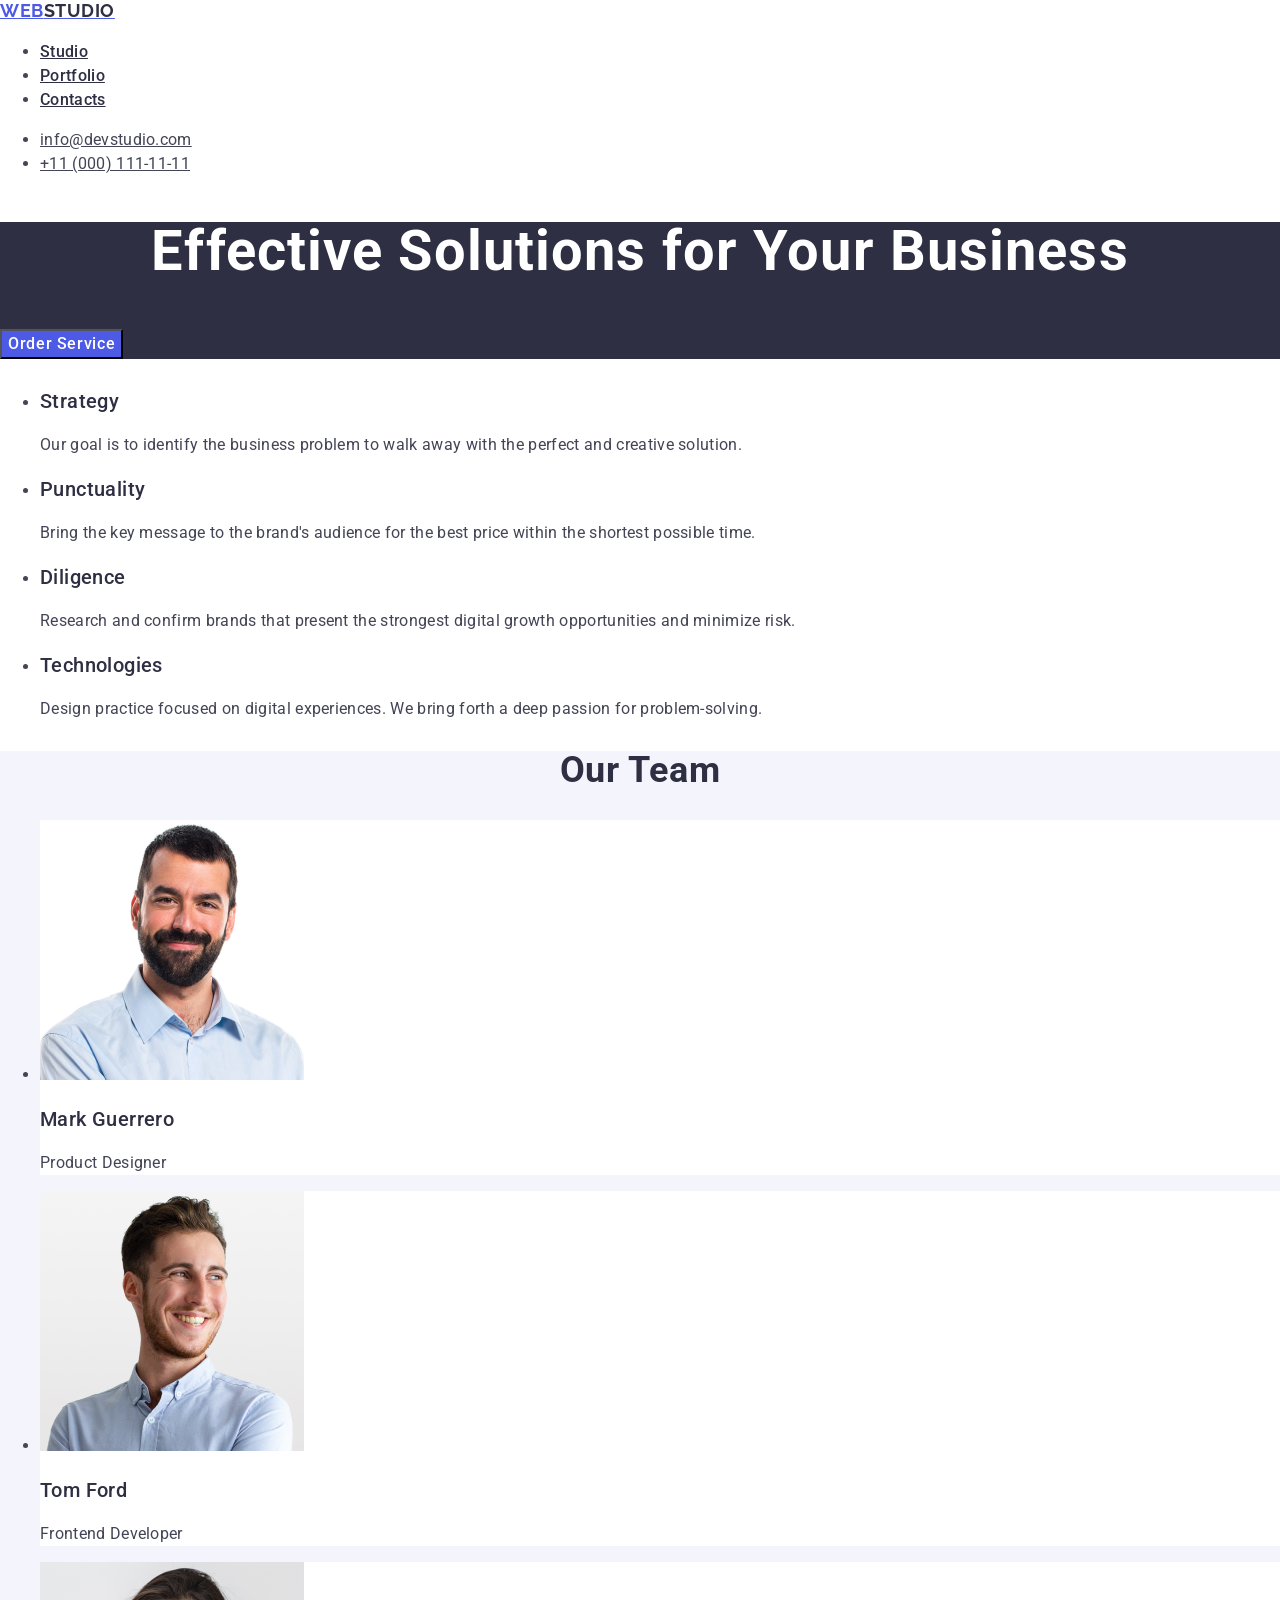
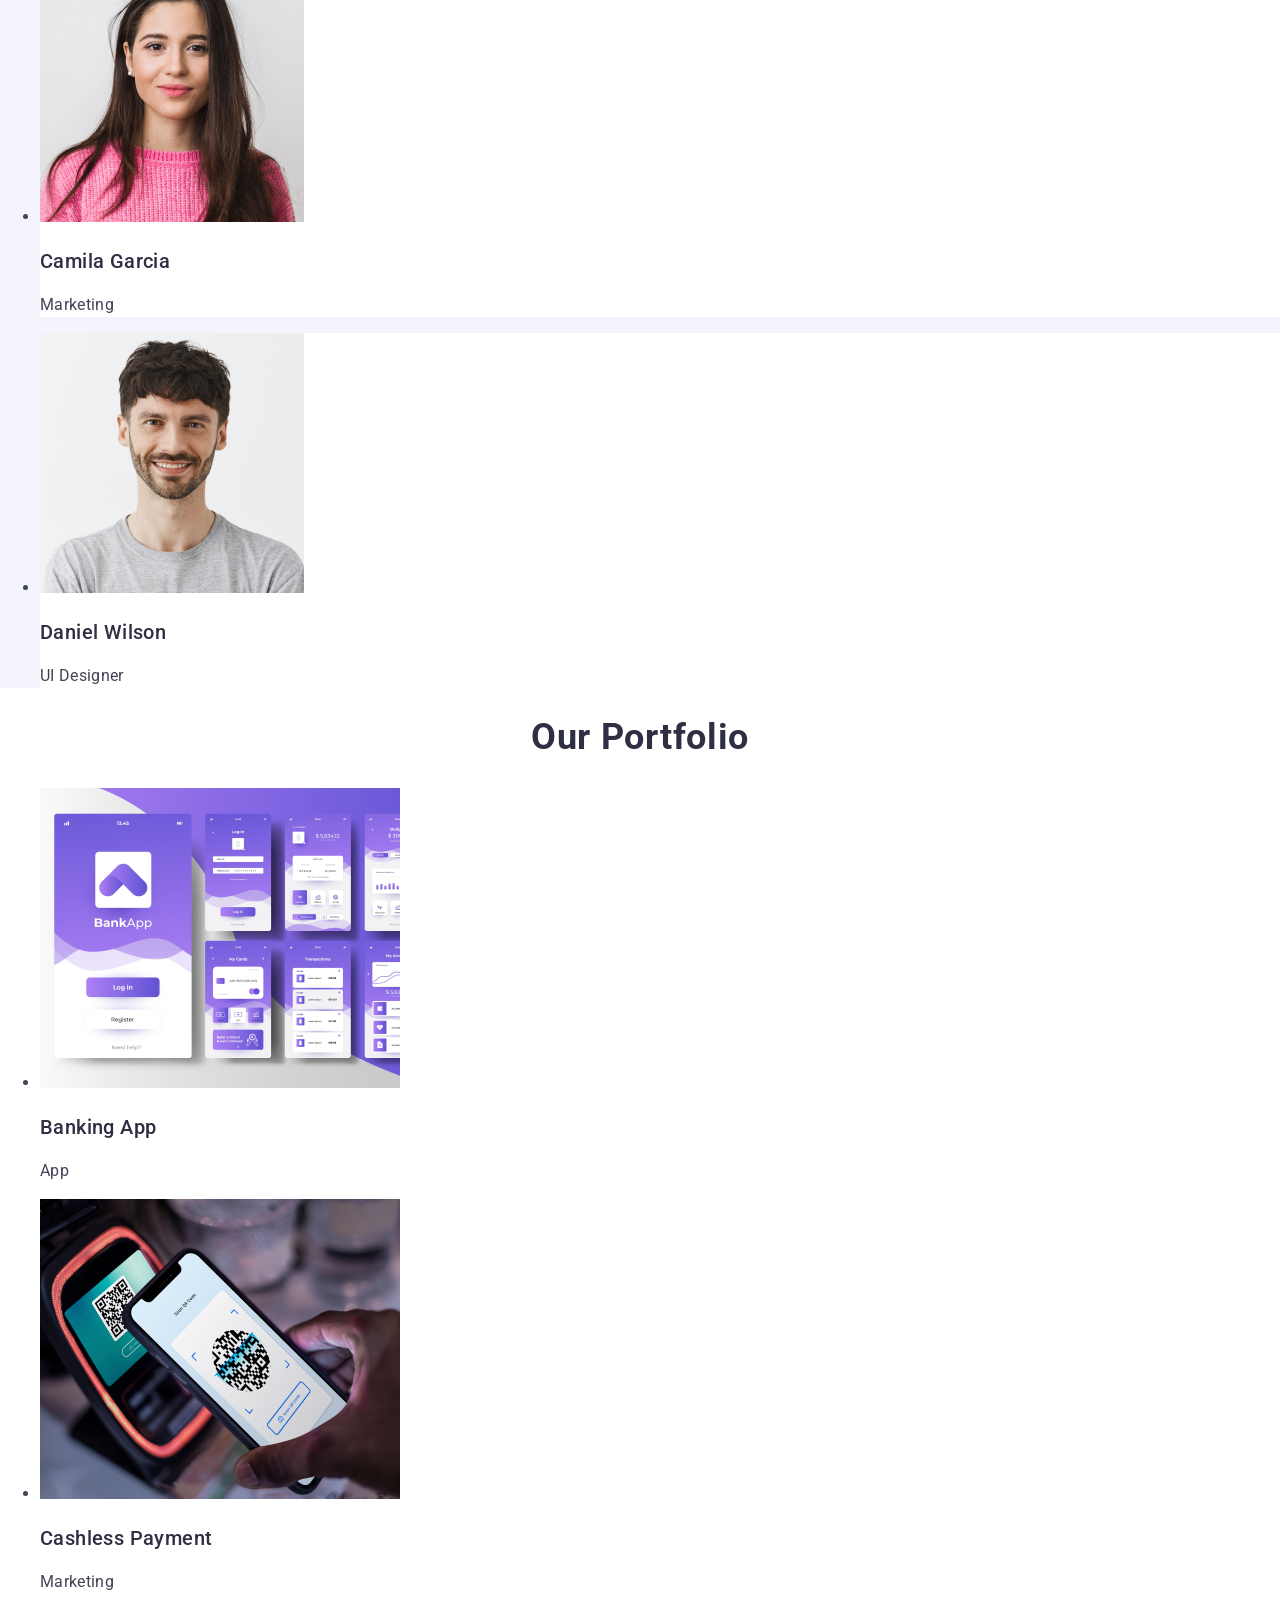
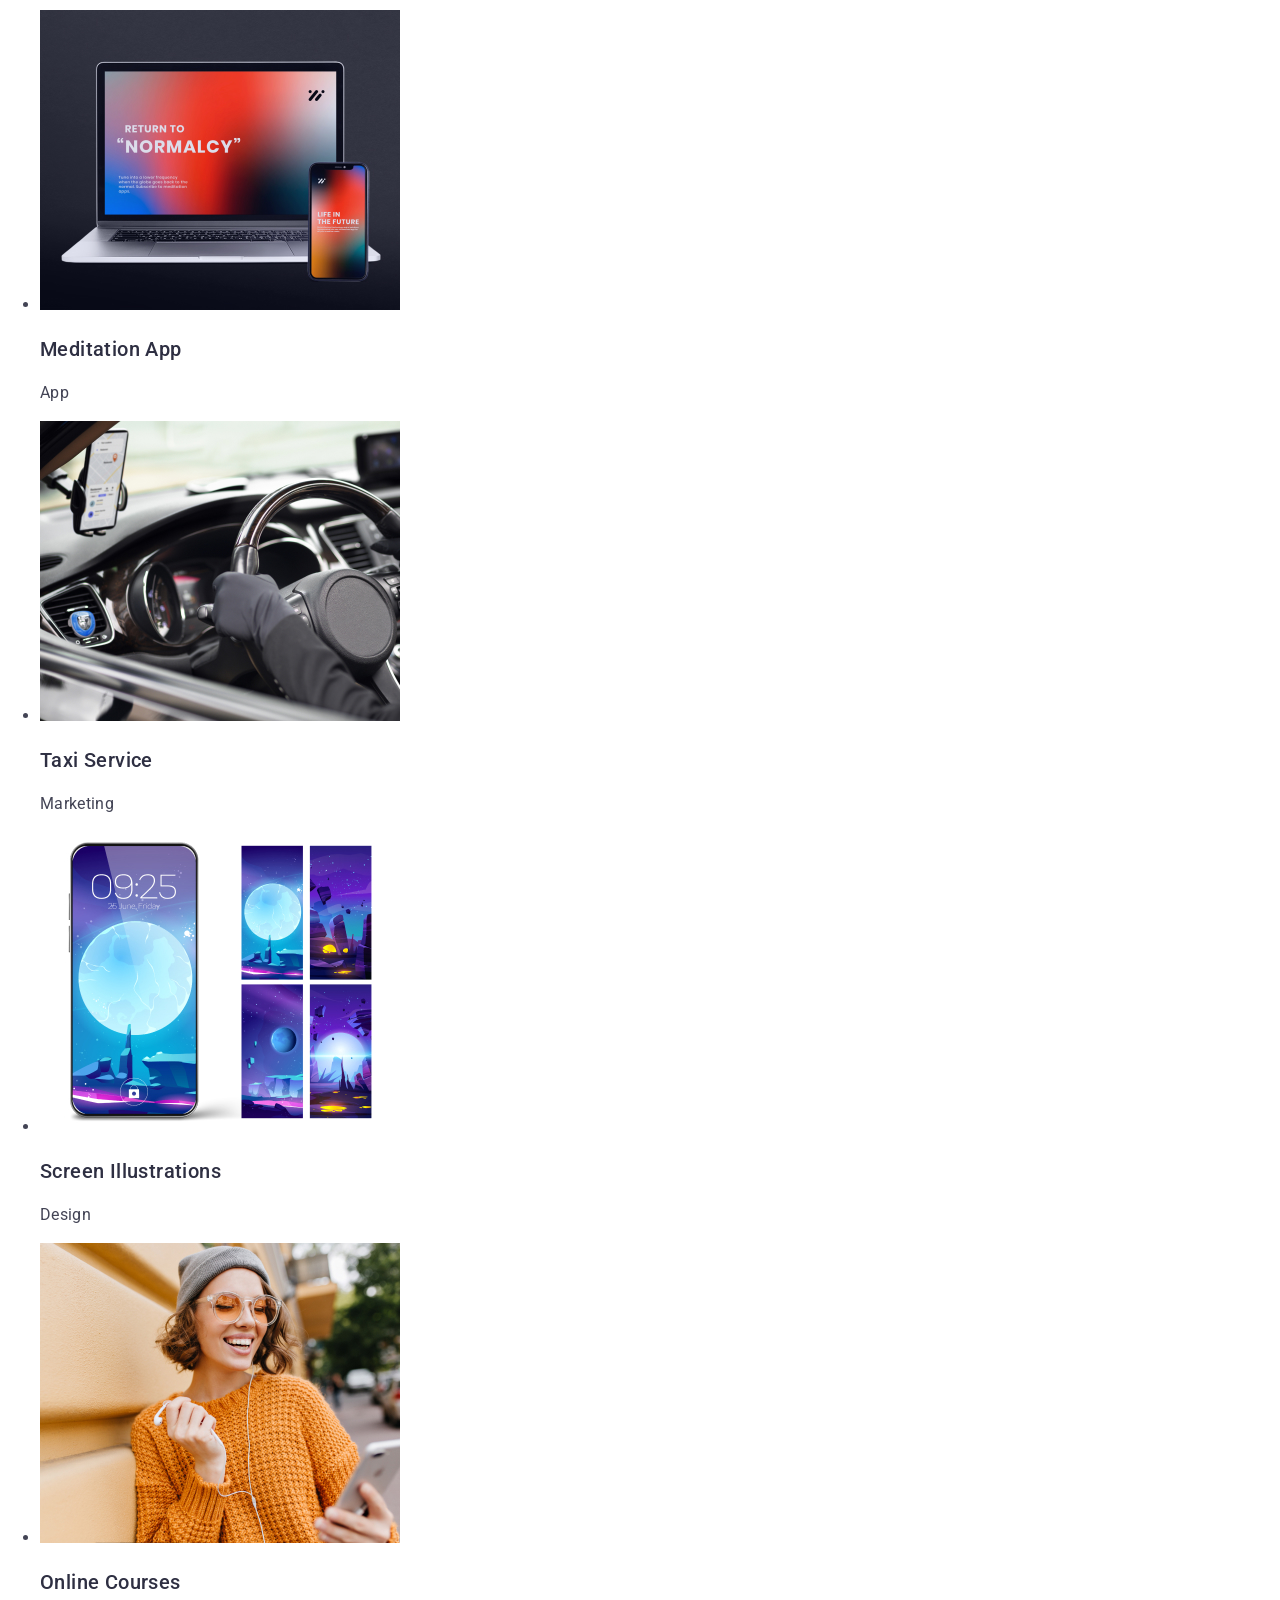
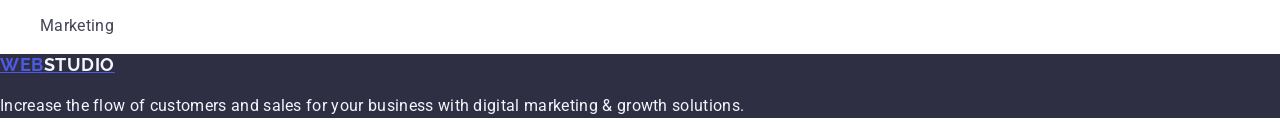
<file: index.html>
<!DOCTYPE html>
<html lang="en">
<head>
    <meta charset="UTF-8">
    <meta name="viewport" content="width=device-width, initial-scale=1.0">
    <title>Document</title>
    <link rel="preconnect" href="https://fonts.googleapis.com">
    <link rel="preconnect" href="https://fonts.gstatic.com" crossorigin>
    <link href="https://fonts.googleapis.com/css2?family=Raleway:ital,wght@0,700;1,700&family=Roboto:ital,wght@0,400;0,500;0,700;1,700&display=swap" rel="stylesheet">    <link rel="stylesheet" href="https://cdn.jsdelivr.net/npm/modern-normalize@3.0.1/modern-normalize.min.css">
    <link rel="stylesheet" href="./css/styles.css">
</head>
<body>
    <header>
        <nav class="navigation">
            <a href="./index.html" class="navigation-logo">Web<span class="navigation-logo-accent">Studio</span></a>
            <ul>
                <li><a href="./index.html" class="navigation-link">Studio</a></li>
                <li><a href="" class="navigation-link">Portfolio</a></li>
                <li><a href="" class="navigation-link">Contacts</a></li>
            </ul>
        </nav>
            <address class="address">
                <ul>
                    <li><a href="mailto:info@devstudio.com" class="address-link">info@devstudio.com</a></li>
                    <li><a href="tel:+110001111111" class="address-link">+11 (000) 111-11-11</a></li>
                </ul>
            </address>
    </header>
    <main>
        <section class="banner">
            <h1 class="banner-header">
                Effective Solutions
                for Your Business
            </h1>
            <button type="button" class="banner-button">Order Service</button>
        </section>
        <section class="goals">
            <h2 class="goals-header"></h2>
            <ul class="goals-list">
                <li>
                    <h3 class="goals-list-header">
                        Strategy 
                    </h3>
                <p class="goals-list-text">Our goal is to identify the business
                    problem to walk away with the perfect and creative solution. </p>
                </li>
                <li>
                    <h3 class="goals-list-header">
                        Punctuality
                    </h3>
                <p class="goals-list-text">Bring the key message to the brand's audience for the best price within the shortest possible time.</p>
                </li>
                <li>
                    <h3 class="goals-list-header">
                        Diligence
                    </h3>
                <p class="goals-list-text">Research and confirm brands that present the strongest digital growth opportunities and minimize risk.</p>
                </li>
                <li>
                    <h3 class="goals-list-header">
                        Technologies 
                    </h3>
                <p class="goals-list-text">Design practice focused on digital experiences. We bring forth a deep passion for problem-solving.</p>
                </li>
            </ul>
        </section>
        <section class="team">
            <h2 class="team-header">Our Team</h2>
            <ul class="team-list">
                <li class="team-list-item">
                    <img class="team-list-image" src="./images/mark_guerrero.jpg" alt="man with dark hair" width="264"/>
                    <h3 class="team-list-header">Mark Guerrero</h3>
                    <p class="team-list-text">Product Designer</p>
                </li>
                <li class="team-list-item">
                    <img class="team-list-image" src="./images/tom_ford.jpg" alt="lady with dark hair" width="264"/>
                    <h3 class="team-list-header">Tom Ford</h3>
                    <p class="team-list-text">Frontend Developer</p>
                </li>
                <li class="team-list-item">
                    <img class="team-list-image" src="./images/camila_garcia.jpg" alt="man with blond hair" width="264"/>
                    <h3 class="team-list-header">Camila Garcia</h3>
                    <p class="team-list-text">Marketing</p>
                </li>
                <li class="team-list-item">
                    <img class="team-list-image" src="./images/daniel_wilson.jpg" alt="man with dark hair" width="264"/>
                    <h3 class="team-list-header">Daniel Wilson</h3>
                    <p class="team-list-text">UI Designer</p>
                </li>
            </ul>
        </section>
        <section class="portfolio">
            <h2 class="portfolio-header">Our Portfolio</h2>
            <ul class="portfolio-list">
                <li class="portfolio-list-item">
                    <img class="portfolio-list-image" src="./images/banking_app.jpg" alt="app" width="360"/>
                     <h3 class="portfolio-list-header">Banking App</h3>
                    <p class="portfolio-list-text">App</p>
                </li>
                <li class="portfoli-list-item">
                    <img class="portfolio-list-image" src="./images/cashless_payment.jpg" alt="payment by phone" width="360"/>
                    <h3  class="portfolio-list-header">Cashless Payment</h3>
                    <p class="portfolio-list-text">Marketing</p>
                </li>
                <li class="portfoli-list-item">
                    <img class="portfolio-list-image" src="./images/meditation_app.jpg" alt="laptop" width="360"/>
                    <h3 class="portfolio-list-header">Meditation App</h3>
                    <p class="portfolio-list-text">App</p>
                </li>
                <li class="portfoli-list-item">
                    <img class="portfolio-list-image" src="./images/taxi_service.jpg" alt="car" width="360"/>
                    <h3 class="portfolio-list-header">Taxi Service</h3>
                    <p class="portfolio-list-text">Marketing</p>
                </li>
                <li class="portfoli-list-item">
                    <img class="portfolio-list-image" src="./images/screen_illustrations.jpg" alt="phone" width="360"/>
                    <h3 class="portfolio-list-header">Screen Illustrations</h3>
                    <p class="portfolio-list-text">Design</p>
                </li>
                <li class="portfoli-list-item">
                    <img class="portfolio-list-image" src="./images/online_courses.jpg" alt="woman" width="360"/>
                    <h3 class="portfolio-list-header">Online Courses</h3>
                    <p class="portfolio-list-text">Marketing</p>
                </li>
            </ul>
        </section>
    </main>
    <footer class="footer">
        <a class="footer-logo" href="./index.html">Web<span class="footer-logo-accent">Studio</span></a>
        <p class="footer-text">Increase the flow of customers and sales for your business with digital marketing & growth solutions.</p>
    </footer>
</body>
</html>
</file>
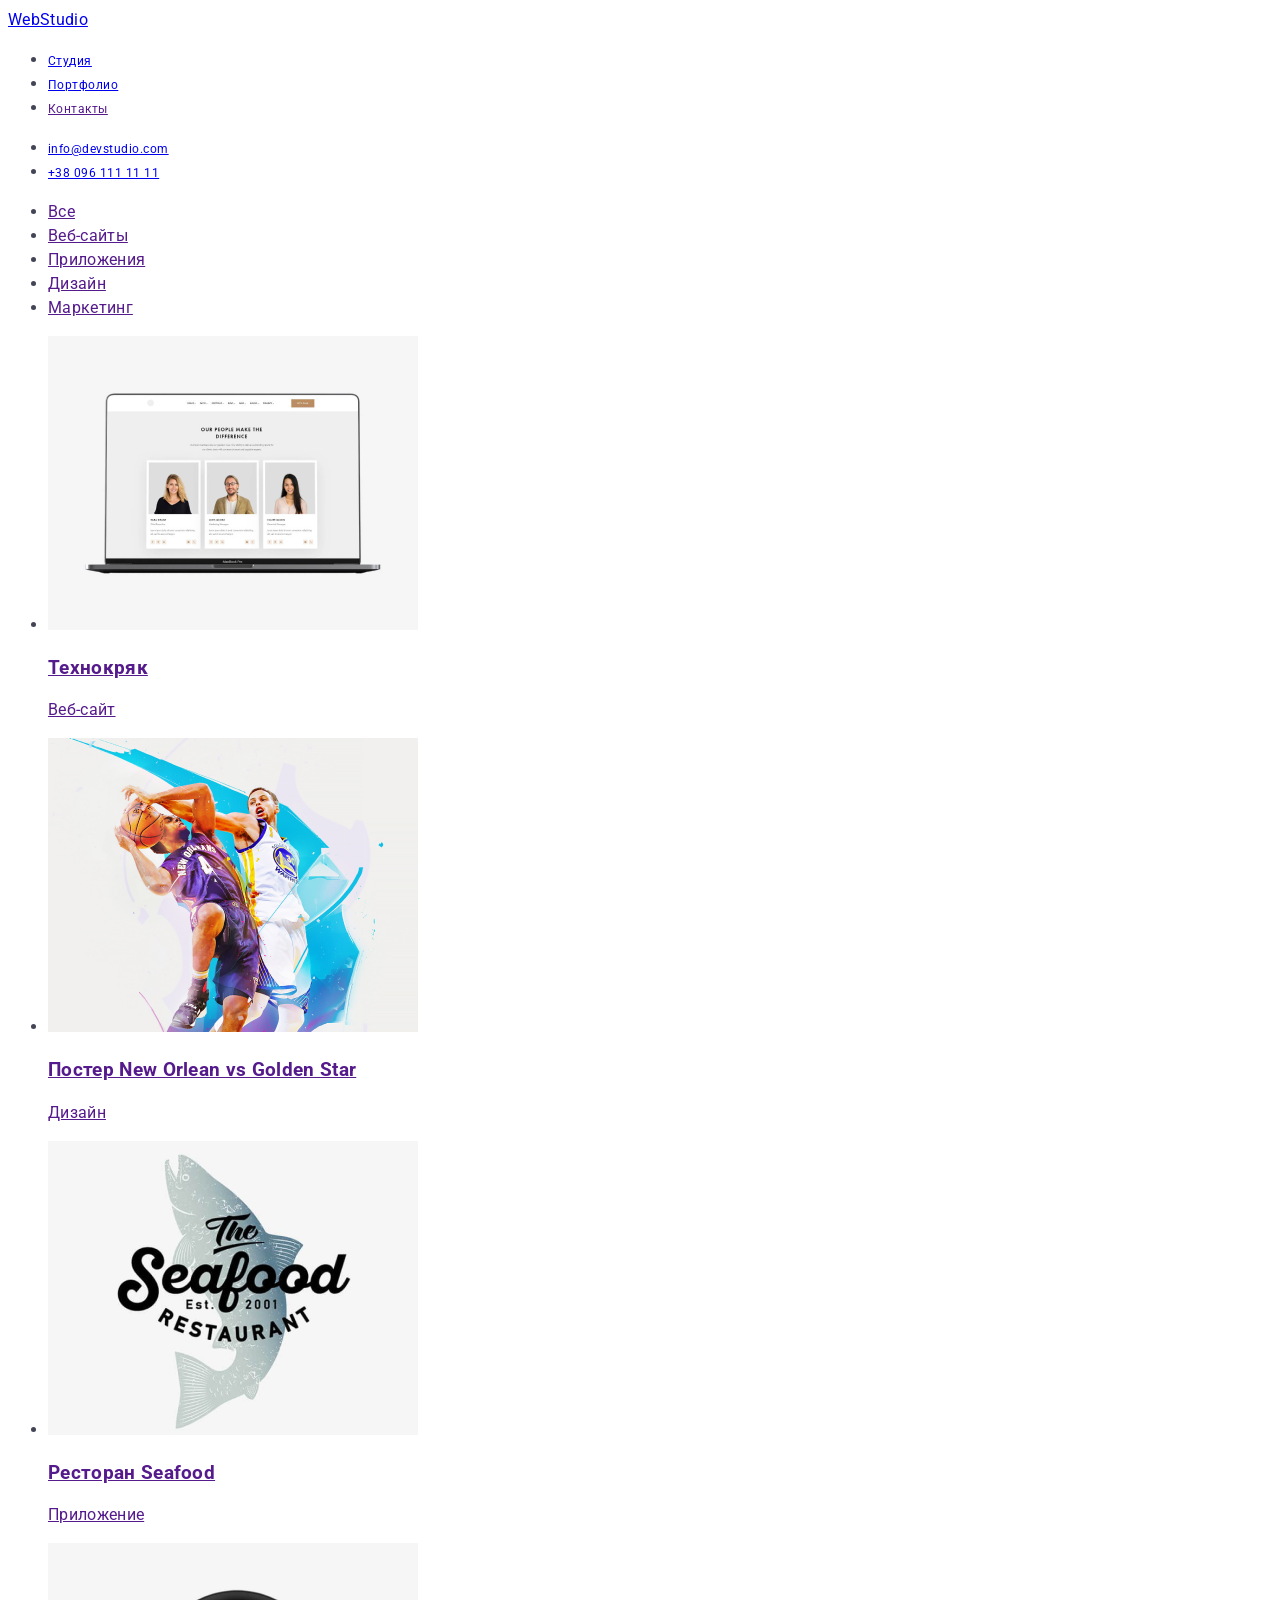
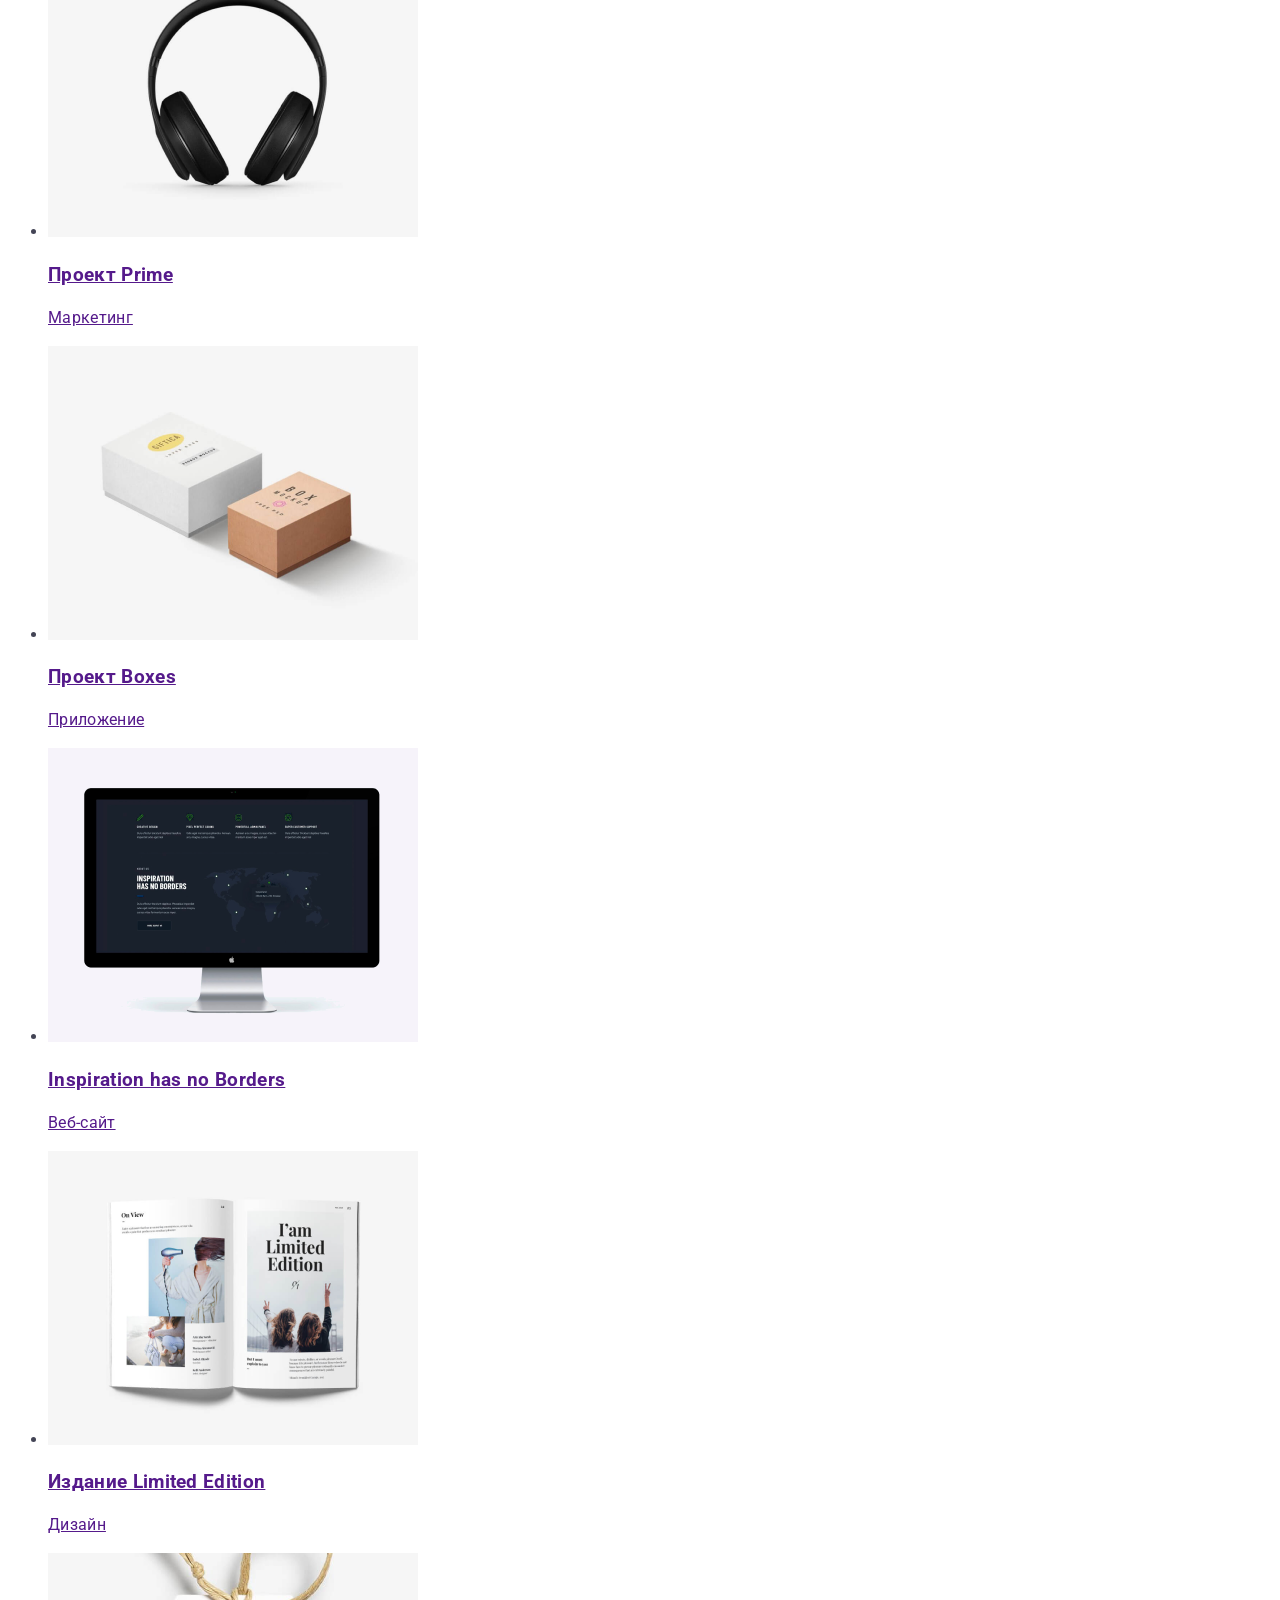
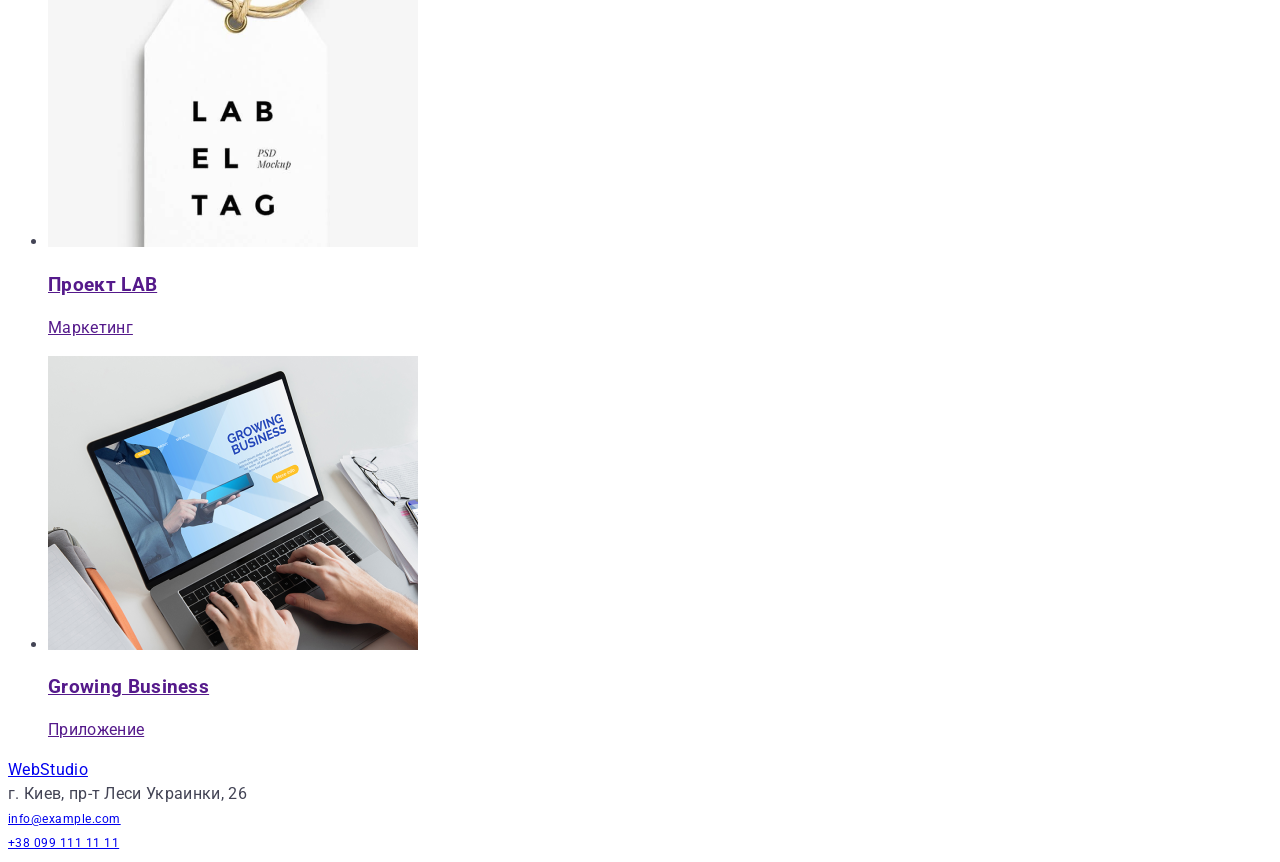
<file: portfolio.html>
<!DOCTYPE html>
<html lang="ru">
  <head>
    <meta charset="UTF-8" />
    <meta name="viewport" content="width=device-width, initial-scale=1.0" />
    <title>Document</title>
    <link
      href="https://fonts.googleapis.com/css2?family=Raleway:wght@700&family=Roboto:wght@400;500;700&display=swap"
      rel="stylesheet"
    />
    <link rel="stylesheet" href="./css/styles.css" />
  </head>
  <body>
    <header>
      <nav>
        <a class="logo" href="./index.html">
          Web<span class="light">Studio</span>
        </a>
        <ul class="site-nav">
          <li><a href="./index.html" class="link">Студия</a></li>
          <li><a href="./portfolio.html" class="link current">Портфолио</a></li>
          <li><a href="" class="link">Контакты</a></li>
        </ul>
      </nav>
      <ul class="site-contact">
        <li>
          <a href="mailto:info@devstudio.com" class="link"
            >info@devstudio.com</a
          >
        </li>
        <li><a href="tel:+380961111111" class="link">+38 096 111 11 11</a></li>
      </ul>
    </header>
    <main>
      <ul>
        <li><a class="button filter" href="">Все</a></li>
        <li><a class="button filter" href="">Веб-сайты</a></li>
        <li><a class="button filter" href="">Приложения</a></li>
        <li><a class="button filter" href="">Дизайн</a></li>
        <li><a class="button filter" href="">Маркетинг</a></li>
      </ul>
      <section class="works">
        <ul>
          <li>
            <a href=""
              ><img src="./images/Технокряк.png" alt="Лап-топ" />
              <h3 class="section-title">Технокряк</h3>
              <p>Веб-сайт</p></a
            >
          </li>
          <li>
            <a href=""
              ><img src="./images/Постер.png" alt="Баскетболисты" />
              <h3 class="section-title">Постер New Orlean vs Golden Star</h3>
              <p>Дизайн</p></a
            >
          </li>
          <li>
            <a href=""
              ><img src="./images/ресторан.png" alt="Логотип ресторана" />
              <h3 class="section-title">Ресторан Seafood</h3>
              <p>Приложение</p></a
            >
          </li>
          <li>
            <a href=""
              ><img src="./images/проект.png" alt="Наушники" />
              <h3 class="section-title">Проект Prime</h3>
              <p>Маркетинг</p></a
            >
          </li>
          <li>
            <a href=""
              ><img src="./images/проект-коробки.png" alt="Коробка" />
              <h3 class="section-title">Проект Boxes</h3>
              <p>Приложение</p></a
            >
          </li>
          <li>
            <a href=""
              ><img src="./images/нет-границ.png" alt="Монитор" />
              <h3 class="section-title">Inspiration has no Borders</h3>
              <p>Веб-сайт</p></a
            >
          </li>
          <li>
            <a href=""
              ><img src="./images/издание.png" alt="Журнал" />
              <h3 class="section-title">Издание Limited Edition</h3>
              <p>Дизайн</p></a
            >
          </li>
          <li>
            <a href=""
              ><img src="./images/проект-лаб.png" alt="Бирка" />
              <h3 class="section-title">Проект LAB</h3>
              <p>Маркетинг</p></a
            >
          </li>
          <li>
            <a href=""
              ><img src="./images/бизнес.png" alt="Работа за компьютерим" />
              <h3 class="section-title">Growing Business</h3>
              <p>Приложение</p></a
            >
          </li>
        </ul>
      </section>
    </main>
    <footer>
      <a href="./index.html" class="logo">
        Web<span class="dark">Studio</span>
      </a>

      <address class="address">
        г. Киев, пр-т Леси Украинки, 26 <br />
        <a href="mailto:info@example.com" class="link">info@example.com</a>
        <br />
        <a href="tel:+380991111111" class="link">+38 099 111 11 11</a>
      </address>
    </footer>
  </body>
</html>
</file>
<file: css/styles.css>
body {
    font-family: "Roboto", sans-serif;
    font-weight: 400;
    font-size: 16px;
    line-height: 24px;
    letter-spacing: 0.02em;
    color: #434455;
    background-color: #FFFFFF;
}

h2 {
    font-family: Roboto;
    font-weight: 700;
    font-size: 36px;
    letter-spacing: 0.02em;
}

/* h3 {
    font-family: Roboto;
    font-weight: 500;
    font-size: 20px;
    letter-spacing: 0.02em;
} */

address {
    font-style: normal
}

.navigation-logo {
    font-family: "Raleway", sans-serif;
    font-weight: 700;
    font-size: 18px;
    line-height: 1.17;
    letter-spacing: 0.03em;
    text-transform: uppercase;
    color: #4d5ae5;
}

.navigation-logo-accent {
    color: #2e2f42;
}

/* .body-medium {
    font-family: Roboto;
    font-weight: Medium;
    font-size: 16px;
    line-height: 24px;
    letter-spacing: 0.02em;
} */

.link {
    font-family: Roboto;
    font-weight: Regular;
    font-size: 12px;
    line-height: 16px;
    letter-spacing: 0.04em;
    text-decoration: underline;
}

.navigation-link {
    font-family: Roboto;
    font-weight: 500 ;
    font-size: 16px;
    line-height: 24px;
    letter-spacing: 0.02em;
    color: #2E2F42;
}

.navigation-link:hover,
.navigation-link:focus {
    color:#404bbf;
}

/* .navigation-link-studio:active {
    text-decoration: underline;
} */

.address-link {
    font-family: Roboto;
    font-weight: Regular;
    font-size: 16px;
    font-style: normal;
    line-height: 24px;
    letter-spacing: 0.02em;
    color: #434455;
}

.address-link:hover,
.address-link:focus {
    color: #404bbf;
}

.banner {
    background-color:  #2e2f42;
}

.banner-header {
    font-family: Roboto;
    font-weight: 700;
    font-size: 56px;
    letter-spacing: 0.02em;
    line-height: 1.07;
    text-align: center;
    color: #ffffff
}

.banner-button {
    font-family: "Roboto", sans-serif;
    font-weight: 500;
    font-size: 16px;
    line-height: 24px;
    letter-spacing: 0.04em;
    background-color: #4D5AE5;
    cursor: pointer;
    color: #ffffff
}

.banner-button:hover,
.banner-button:focus {
    background-color: #404BBF;
}

.goals-list-header {
    font-family: Roboto;
    font-weight: 500;
    font-size: 20px;
    letter-spacing: 0.02em;
    color: #2e2f42;

}

.goals-list-text {
    font-size: 16px;
    line-height: 1.5;
    letter-spacing: 0.02em;

    color: #434455;
}

.team {
    background-color: #F4F4FD
}
.team-header {
    font-size: 36px;
    line-height: 1.11;
    text-align: center;
    letter-spacing: 0.02em;
    text-transform: capitalize;
    color: #2e2f42;
}

.team-list-item {
    background-color: #FFFFFF;

}
.team-list-header {
    font-family: Roboto;
    font-weight: 500;
    font-size: 20px;
    letter-spacing: 0.02em;
    line-height: 1.2;
    color: #2e2f42;
}
.team-list-text {
    font-size: 16px;
}

/* .portfolio {
} */
.portfolio-header {
    font-size: 36px;
    line-height: 1.11;
    text-align: center;
    letter-spacing: 0.02em;
    text-transform: capitalize;
    color: #2e2f42;
}
/* .portfolio-list {
}
.portfolio-list-item {
}
.portfolio-list-image {
}
.portfolio-list-text {
}
.portfoli-list-item {
} */
.portfolio-list-header {
    font-weight: 500;
    font-size: 20px;
    line-height: 1.2;
    letter-spacing: 0.02em;
    color: #2e2f42;
    
}

.footer {
    background-color:  #2e2f42;

}
.footer-logo {
    font-family: "Raleway", sans-serif;
    font-weight: 700;
    font-size: 18px;
    line-height: 1.17;
    letter-spacing: 0.03em;
    text-transform: uppercase;
    color:  #4d5ae5;

}
.footer-logo-accent {
    color: #f4f4fd;

}
.footer-text {
    color: #F4F4FD;;
}
</file>
